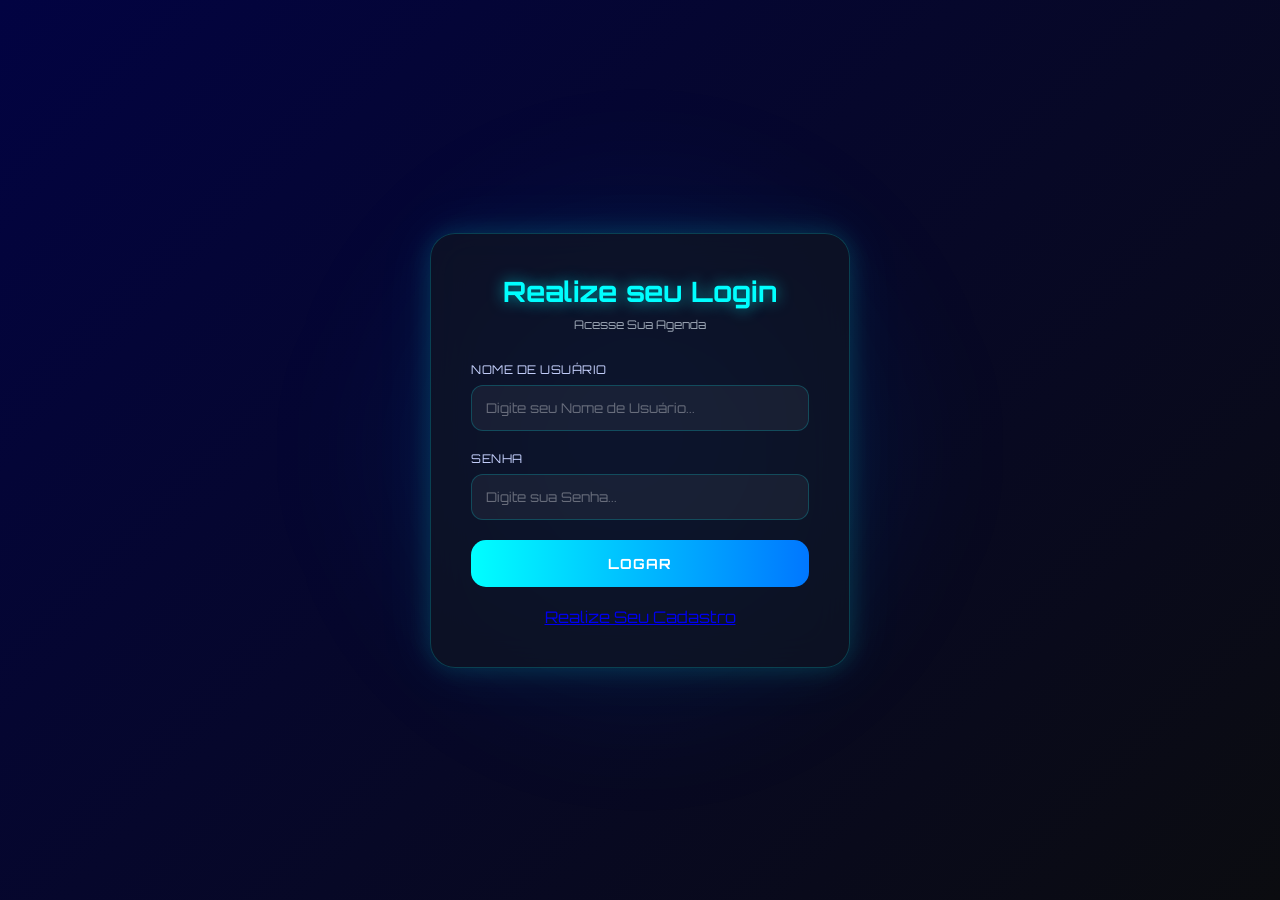
<file: index.html>
<!DOCTYPE html>
<html lang="pt-br">
<head>
    <meta charset="UTF-8">
    <meta name="viewport" content="width=device-width, initial-scale=1.0">
    <title>Login</title>
    <link rel="icon" href="./codigo-fonte/img/logo.png" type="image/x-icon">
    <script src="./codigo-fonte/js/shared.js" defer></script>
    <script src="./codigo-fonte/js/auth.js" defer></script>
    <link rel="stylesheet" href="./codigo-fonte/style/auth.css">
</head>
<body>
    <div class="background-glow"></div>
    <div class="container"> 
        <form id="auth-form"> 
            <h2>Realize seu Login</h2>
            <p class="subtitle">Acesse Sua Agenda</p>

            <!--Caixa de Texto Usuário-->
            <div class="input-box">
                <label for="username">Nome de Usuário</label>
                <input type="text" name="username" id="username" placeholder="Digite seu Nome de Usuário...">
            </div>


            <!--Caixa de Texto Senha-->
            <div class="input-box">
                <label for="password">SENHA</label>
                <input type="password" name="password" id="password" placeholder="Digite sua Senha...">
            </div>

            <!---Botão de Realizar Login-->
            <input type="submit" value="LOGAR" class="btn">
<br><br>
<a href="./register_user.html">Realize Seu Cadastro</a>
        </form>
        <span id="mensagemLogin"></span>
    </div>
</body>
</html>
</file>
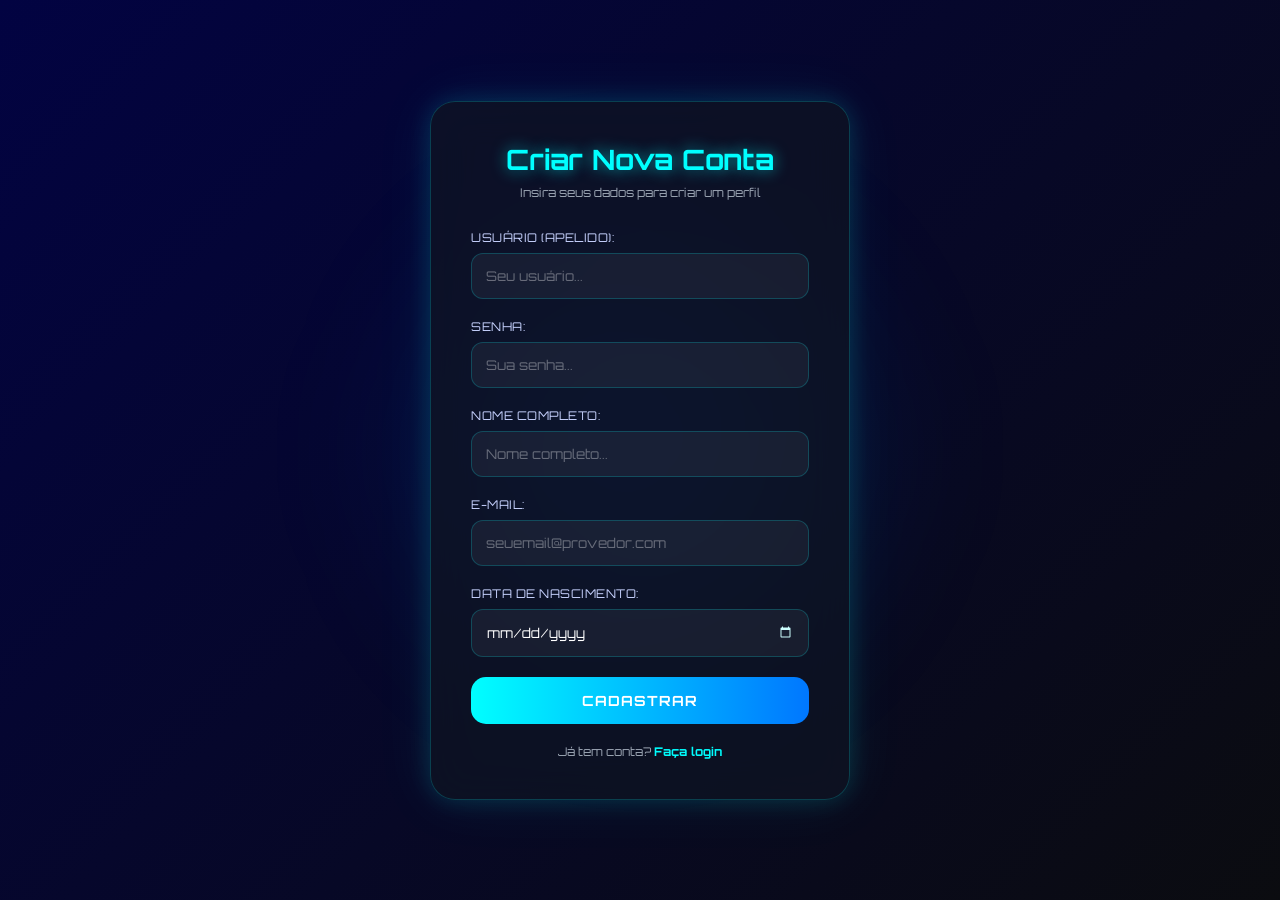
<file: register_user.html>
<!DOCTYPE html>
<html lang="pt-BR">
<head>
    <meta charset="UTF-8">
    <meta name="viewport" content="width=device-width, initial-scale=1.0">
    <title>Criar Conta</title>
    <link rel="icon" href="./codigo-fonte/img/logo.png" type="image/x-icon">
    <script src="./codigo-fonte/js/router.js"></script>
    <script src="./codigo-fonte/js/shared.js"></script>
    <script src="./codigo-fonte/js/auth.js"></script>
    <link rel="stylesheet" href="./codigo-fonte/style/auth.css">

</head>
<body>
    <div class="background-glow"></div>
    <div id="auth-screen" class="screen container">
        <div id="auth-form">
            <h2>Criar Nova Conta</h2>
            <p class="subtitle">Insira seus dados para criar um perfil</p>
            <form id="register-form">
                <div class="input-box">
                    <label for="username">Usuário (Apelido):</label>
                    <input type="text" id="username" required placeholder="Seu usuário...">
                </div>
                <div class="input-box">
                    <label for="password">Senha:</label>
                    <input type="password" id="password" required placeholder="Sua senha...">
                </div>
                <div class="input-box">
                    <label for="user-fullname">Nome Completo:</label>
                    <input type="text" id="user-fullname" required placeholder="Nome completo...">
                </div>
                <div class="input-box">
                    <label for="user-email">E-mail:</label>
                    <input type="email" id="user-email" required placeholder="seuemail@provedor.com">
                </div>
                <div class="input-box">
                    <label for="user-birthdate">Data de Nascimento:</label>
                    <input type="date" id="user-birthdate">
                </div>
                <button type="submit" class="btn">Cadastrar</button>
            </form>
            <p style="color: #9aa4b2; margin-top: 20px; font-size: 12px;">
                Já tem conta? <a href="./index.html" style="color: #00ffff; font-weight: bold; text-decoration: none;">Faça login</a>
            </p>
        </div>
    </div>
    
</body>
</html>
</file>
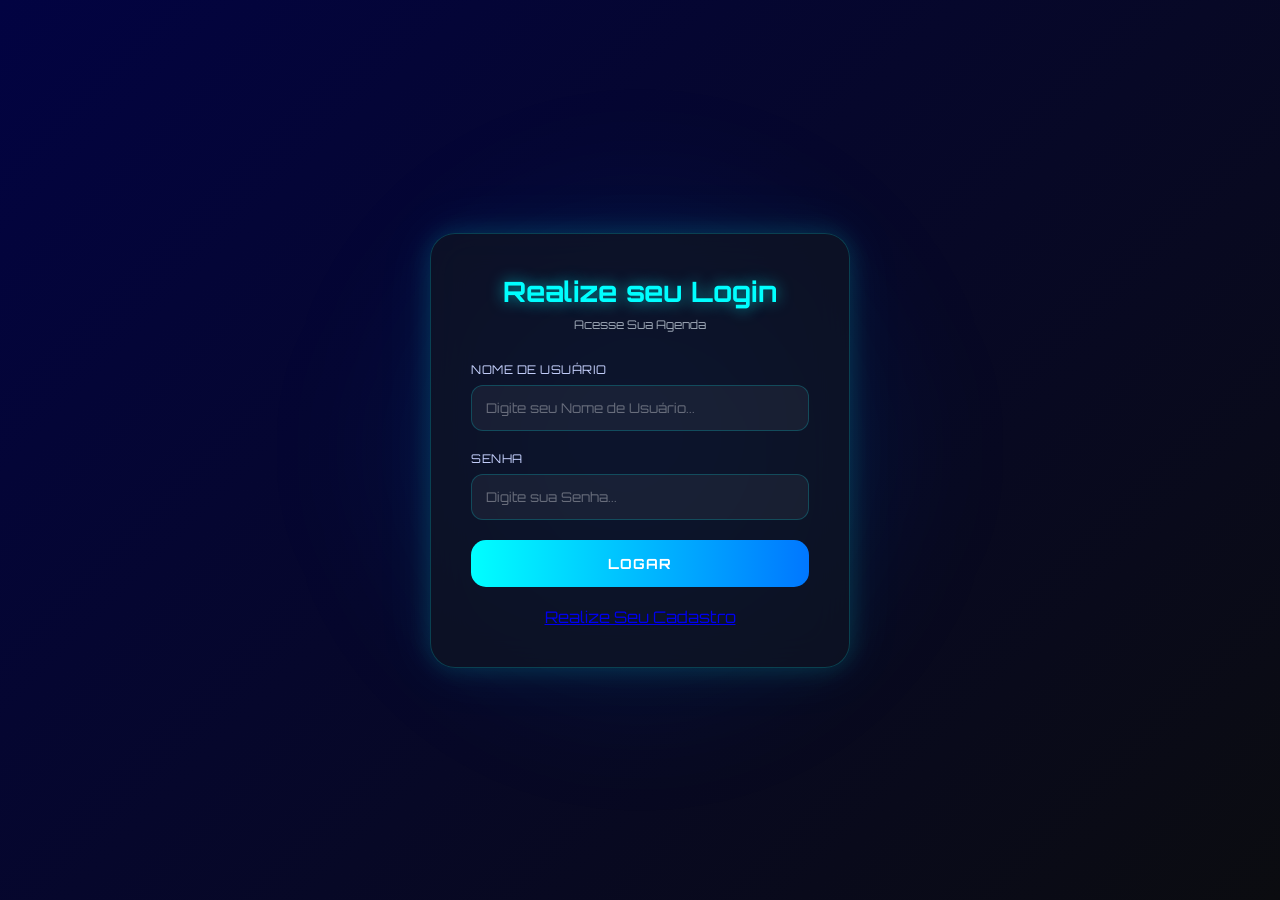
<file: codigo-fonte/html/dashboard.html>
<!DOCTYPE html>
<html lang="pt-BR">
<head>
    <meta charset="UTF-8">
    <meta name="viewport" content="width=device-width, initial-scale=1.0">
    <title>Dashboard - Calendários</title>
    <link rel="icon" href="../img/logo.png" type="image/x-icon">
    <script src="../js/shared.js"></script>
    <script src="../js/router.js"></script>
    <script src="../js/dashboard.js"></script>
    <link rel="stylesheet" href="../style/dashboard.css">
</head>
<body>
    <div class="background-glow"></div>
    <div id="main-dashboard" class="screen conteiner">
        <header>
            <h1>📅 Minha Agenda</h1>
            <div class="user-info">
                Olá, <span id="current-user-name"></span>!
                <button id="logout-btn">Sair</button>
            </div>
        </header>

        <div class="dashboard-layout">
            <aside class="sidebar">
                <a href="home.html" class="nav-btn active">🏠 Início</a>
                <a href="dashboard.html" class="nav-btn">🗓️ Calendários</a>
                <a href="task.html" class="nav-btn">📋 Todas as Tarefas</a>
                <a href="task-create.html" class="nav-btn">➕ Nova Tarefa</a>
                <a href="profile.html" class="nav-btn">👤 Editar Perfil</a>
                <a href="trash.html" class="nav-btn">🗑️ Lixeira (<span id="trash-count">0</span>)</a>
            </aside>

            <main class="content-area">
                <section id="calendar-view">
                    <div class="calendar-controls">
                        <div class="view-switcher">
                            <button class="view-btn active" data-view="month">Mês</button>
                            <button class="view-btn" data-view="week">Semana</button>
                            <button class="view-btn" data-view="day">Dia</button>
                        </div>
                        <div class="calendar-navigation">
                            <button id="prev-period">◀</button>
                            <h3 id="calendar-title">Mês Ano</h3>
                            <button id="next-period">▶</button>
                        </div>
                    </div>
                    
                    <div id="month-calendar" class="calendar-grid month-grid"></div>
                    <div id="week-calendar" class="calendar-grid hidden"></div>
                    <div id="day-calendar" class="calendar-grid hidden"></div>
                </section>
            </main>
        </div>
    </div>


</body>
</html>
</file>
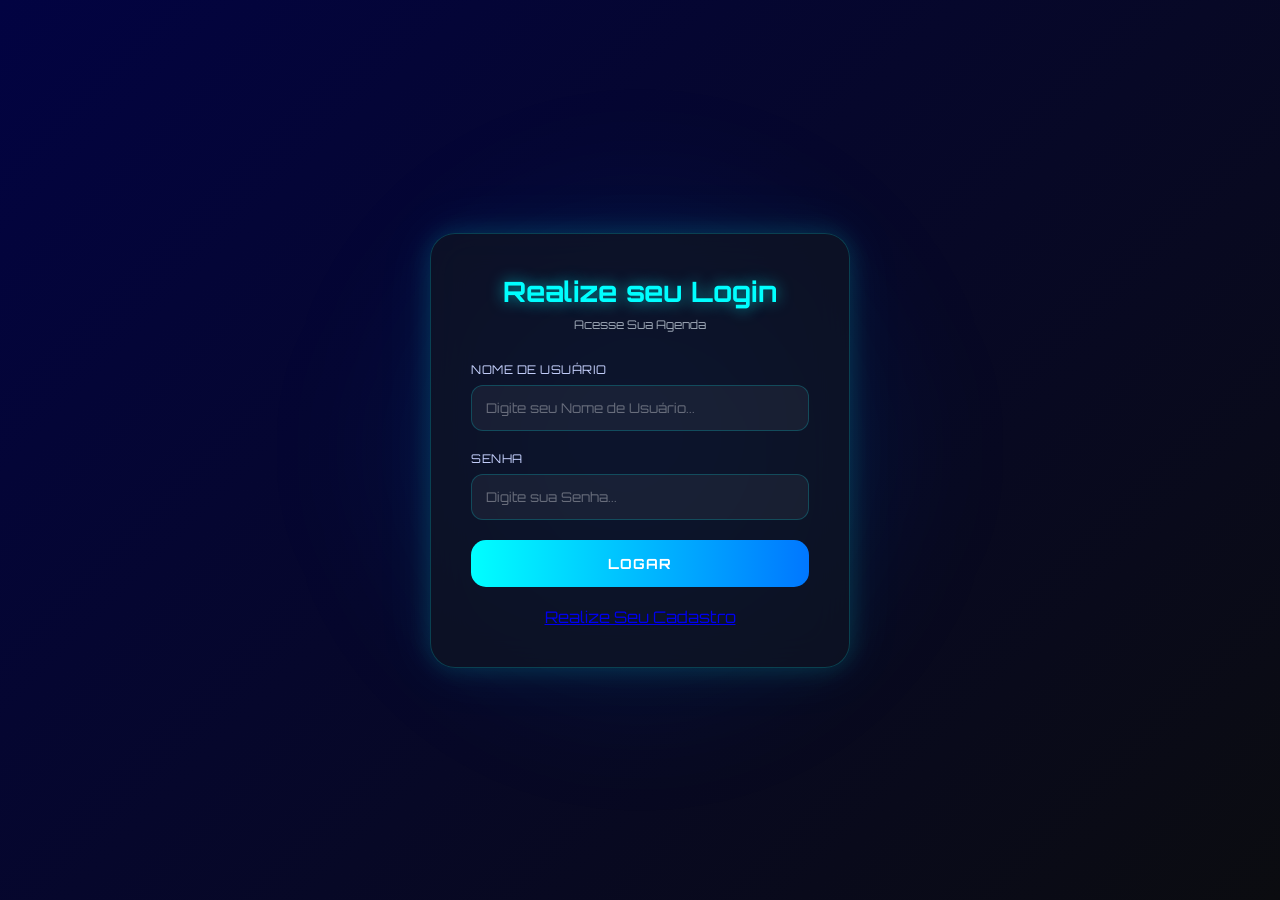
<file: codigo-fonte/html/edit_tasks.html>
<!DOCTYPE html>
<html lang="pt-BR">
<head>
    <meta charset="UTF-8">
    <meta name="viewport" content="width=device-width, initial-scale=1.0">
    <title>Editar Tarefa</title>
    <link rel="icon" href="../img/logo.png" type="image/x-icon">
    <script src="../js/shared.js"></script>
    <script src="../js/router.js"></script>
    <script src="../js/dashboard.js"></script>
    <script src="../js/task-edit.js"></script>
    <link rel="stylesheet" href="../style/edit_task.css">
</head>
<body>
    <div class="background-glow"></div>
    <div id="main-dashboard" class="screen conteiner">
        <div class="dashboard-layout">
            <main class="content-area" style="width: 100%;">
                <div class="task-form-header">
                    <div class="header-icon-title">
                        <span class="sparkle-icon">✏️</span>
                        <div>
                            <h2>Editar Tarefa</h2>
                            <p class="subtitle">Modifique os detalhes da sua atividade</p>
                        </div>
                    </div>
                </div>

                <form id="task-edit-form">
                    <input type="hidden" id="edit-task-id">
                    <div class="form-container-grid">
                        <div class="category-selector">
                            <label style="color: #c7d2fe; font-size: 12px; font-weight: bold;">Categoria</label>
                            <input type="hidden" id="edit-task-category" value="Outro">
                            <button type="button" class="cat-edit-btn" data-cat="Viagem">✈️ Viagem</button>
                            <button type="button" class="cat-edit-btn" data-cat="Café">☕ Café</button>
                            <button type="button" class="cat-edit-btn" data-cat="Almoço">🍛 Almoço</button>
                            <button type="button" class="cat-edit-btn" data-cat="Job">💼 Job</button>
                            <button type="button" class="cat-edit-btn" data-cat="Lazer">🚲 Lazer</button>
                            <button type="button" class="cat-edit-btn active" data-cat="Outro">➕ Outro</button>
                        </div>

                        <div class="form-fields-grid">
                            <div class="input-box">
                                <label for="edit-task-title">O que será feito?</label>
                                <input type="text" id="edit-task-title" required>
                            </div>
                            <div class="input-box">
                                <label for="edit-task-location">Onde?</label>
                                <input type="text" id="edit-task-location">
                            </div>
                            <div class="input-box">
                                <label for="edit-task-date">Data Limite</label>
                                <input type="date" id="edit-task-date" required>
                            </div>
                            <div class="input-box">
                                <label>Horário</label>
                                <div class="time-input-split">
                                    <input type="number" id="edit-task-hour" min="0" max="23" required>
                                    <span>:</span>
                                    <input type="number" id="edit-task-minute" min="0" max="59" required>
                                </div>
                            </div>
                            <div class="input-box full-width">
                                <label>Integrantes</label>
                                <div class="tags-input-container">
                                    <input type="text" id="edit-member-input" placeholder="Adicionar nome...">
                                    <button type="button" id="edit-add-member-btn">+</button>
                                </div>
                                <div id="edit-members-tags-list" class="tags-list"></div>
                            </div>
                            <div class="input-box full-width">
                                <label for="edit-task-desc">Notas Adicionais</label>
                                <textarea id="edit-task-desc" rows="4"></textarea>
                            </div>
                        </div>
                    </div>
                    <div class="form-footer-actions">
                        <button type="button" class="btn cancel-to-list" style="background: gray; width: auto; padding: 15px 40px;">Cancelar</button>
                        <button type="submit" class="btn" style="width: auto; padding: 15px 40px; background: linear-gradient(90deg, #00ff88, #0077ff);">Salvar Alterações</button>
                    </div>
                </form>
            </main>
        </div>
    </div>

</body>
</html>
</file>
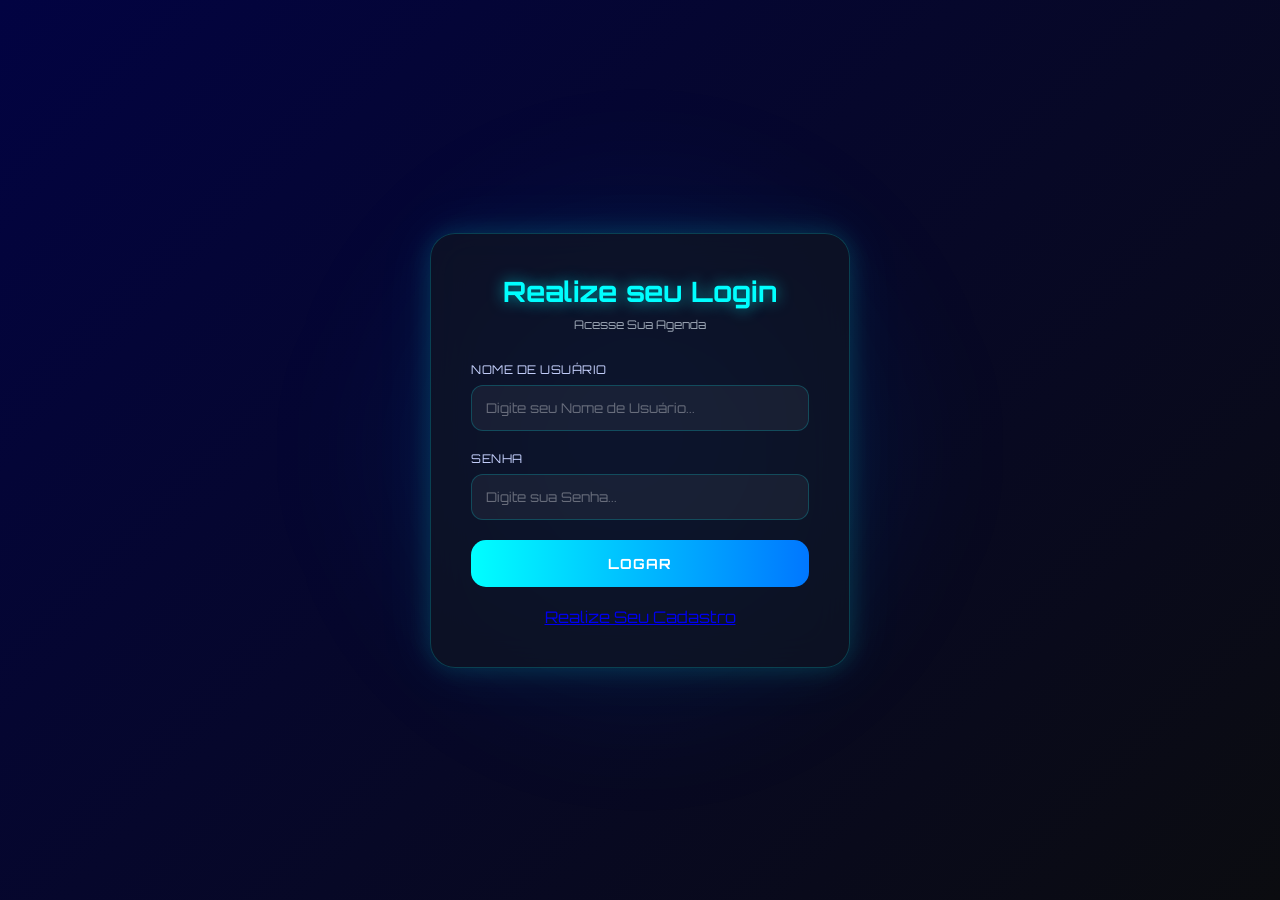
<file: codigo-fonte/html/profile.html>
<!DOCTYPE html>
<html lang="pt-BR">
<head>
    <meta charset="UTF-8">
    <meta name="viewport" content="width=device-width, initial-scale=1.0">
    <title>Meu Perfil</title>
    <link rel="icon" href="../img/logo.png" type="image/x-icon">
    <script src="../js/shared.js"></script>
    <script src="../js/router.js"></script>
    <script src="../js/dashboard.js"></script>
    <script src="../js/profile.js"></script>
    <link rel="stylesheet" href="../style/profile.css">

</head>
<body>
    <div class="background-glow"></div>
    <div id="main-dashboard" class="screen conteiner">
        <header>
            <h1>📅 Minha Agenda</h1>
            <div class="user-info">Olá, <span id="current-user-name"></span>! <button id="logout-btn">Sair</button></div>
        </header>
        <div class="dashboard-layout">
            <aside class="sidebar">
                <a href="home.html" class="nav-btn active">🏠 Início</a>
                <a href="dashboard.html" class="nav-btn">🗓️ Calendários</a>
                <a href="task.html" class="nav-btn">📋 Todas as Tarefas</a>
                <a href="task-create.html" class="nav-btn">➕ Nova Tarefa</a>
                <a href="profile.html" class="nav-btn">👤 Editar Perfil</a>
                <a href="trash.html" class="nav-btn">🗑️ Lixeira (<span id="trash-count">0</span>)</a>
            </aside>
            <main class="content-area">
                <form id="profile-form">
                    <div class="profile-container-card">
                        <div class="form-fields-grid">
                            <div class="input-box">
                                <label for="profile-username">Usuário (Apelido):</label>
                                <input type="text" id="profile-username" disabled style="background: rgba(0,0,0,0.4);">
                            </div>
                            <div class="input-box">
                                <label for="profile-password">Nova Senha:</label>
                                <input type="password" id="profile-password" placeholder="Nova senha se quiser alterar">
                            </div>
                            <div class="input-box full-width">
                                <label for="profile-fullname">Nome Completo:</label>
                                <input type="text" id="profile-fullname" required>
                            </div>
                            <div class="input-box">
                                <label for="profile-email">E-mail:</label>
                                <input type="email" id="profile-email" required>
                            </div>
                            <div class="input-box">
                                <label for="profile-birthdate">Data de Nascimento:</label>
                                <input type="date" id="profile-birthdate">
                            </div>
                        </div>
                        <div class="form-footer-actions">
                            <button type="submit" class="btn" style="width: auto; padding: 15px 40px;">Atualizar Dados</button>
                        </div>
                    </div>
                </form>
            </main>
        </div>
    </div>

</body>
</html>
</file>
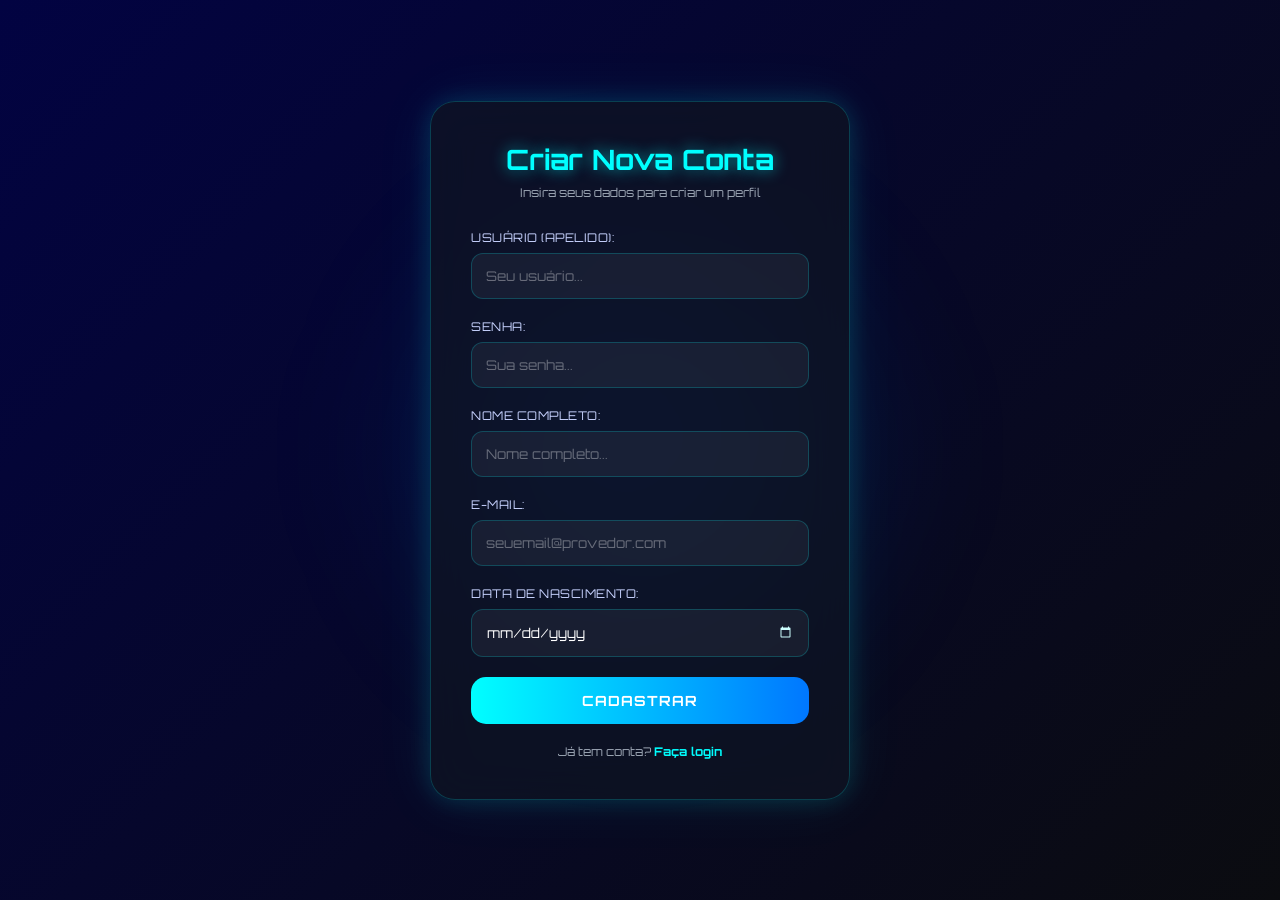
<file: codigo-fonte/html/register_user.html>
<!DOCTYPE html>
<html lang="pt-BR">
<head>
    <meta charset="UTF-8">
    <meta name="viewport" content="width=device-width, initial-scale=1.0">
    <title>Criar Nova Conta</title>
    <script src="../js/shared.js"></script>
    <script src="../js/router.js"></script>
    <script src="../js/dashboard.js"></script>
    <script src="../js/auth.js"></script>
    <link rel="stylesheet" href="../style/auth.css">

</head>
<body>
    <div class="background-glow"></div>
    <div id="auth-screen" class="screen container">
        <div id="auth-form">
            <h2>Criar Nova Conta</h2>
            <p class="subtitle">Insira seus dados para criar um perfil</p>
            <form id="register-form">
                <div class="input-box">
                    <label for="username">Usuário (Apelido):</label>
                    <input type="text" id="username" required placeholder="Seu usuário...">
                </div>
                <div class="input-box">
                    <label for="password">Senha:</label>
                    <input type="password" id="password" required placeholder="Sua senha...">
                </div>
                <div class="input-box">
                    <label for="user-fullname">Nome Completo:</label>
                    <input type="text" id="user-fullname" required placeholder="Nome completo...">
                </div>
                <div class="input-box">
                    <label for="user-email">E-mail:</label>
                    <input type="email" id="user-email" required placeholder="seuemail@provedor.com">
                </div>
                <div class="input-box">
                    <label for="user-birthdate">Data de Nascimento:</label>
                    <input type="date" id="user-birthdate">
                </div>
                <button type="submit" class="btn">Cadastrar</button>
            </form>
            <p style="color: #9aa4b2; margin-top: 20px; font-size: 12px;">
                Já tem conta? <a href="../index.html" style="color: #00ffff; font-weight: bold; text-decoration: none;">Faça login</a>
            </p>
        </div>
    </div>
</body>
</html>
</file>
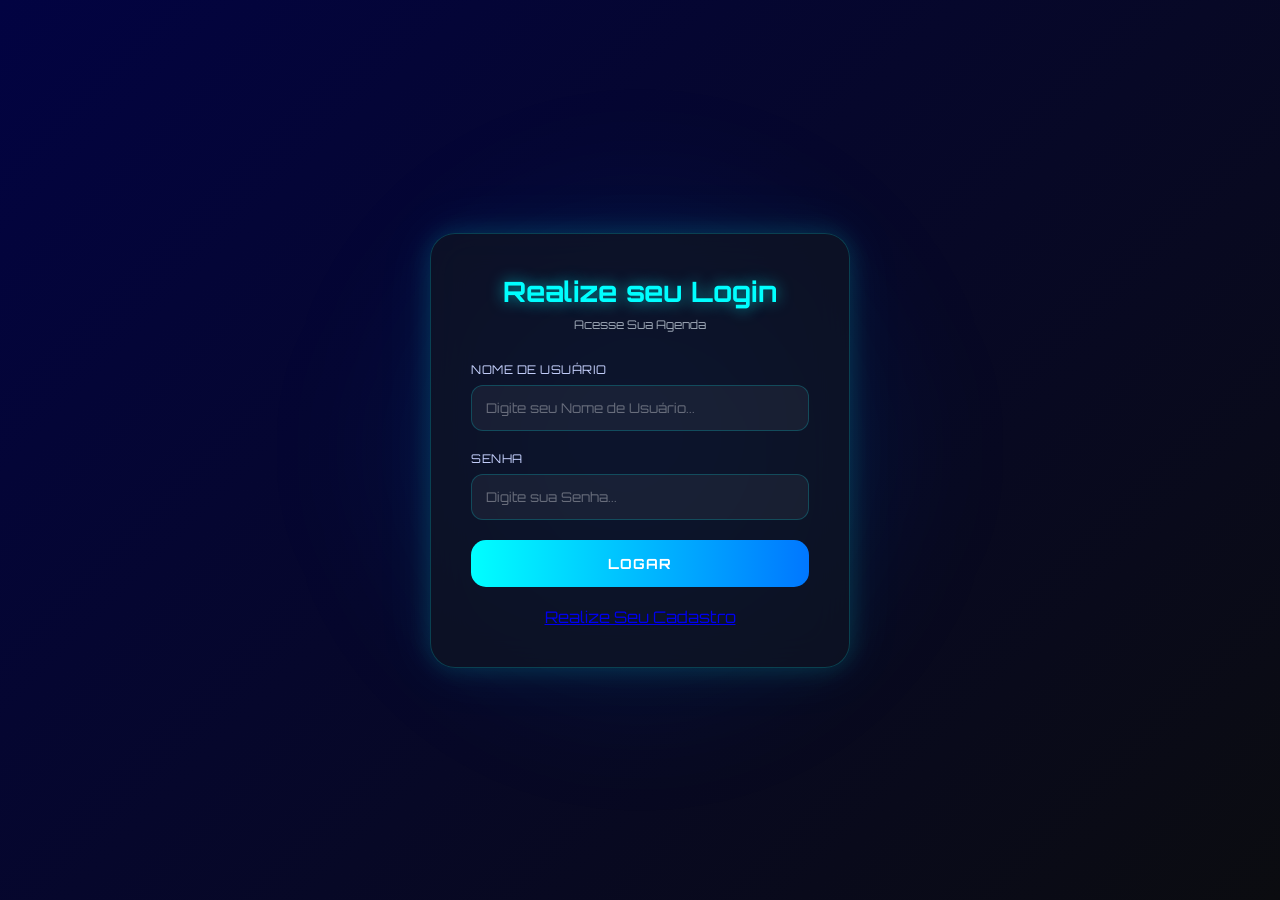
<file: codigo-fonte/html/task-create.html>
<!DOCTYPE html>
<html lang="pt-BR">
<head>
    <meta charset="UTF-8">
    <meta name="viewport" content="width=device-width, initial-scale=1.0">
    <title>Nova Tarefa</title>
    <link rel="icon" href="../img/logo.png" type="image/x-icon">
    <script src="../js/shared.js"></script>
    <script src="../js/router.js"></script>
    <script src="../js/dashboard.js"></script>
    <script src="../js/shared.js"></script>
    <script src="../js/router.js"></script>
    <script src="../js/task-create.js"></script>
    <link rel="stylesheet" href="../style/task.css">
</head>
<body>
    <div class="background-glow"></div>
    <div id="main-dashboard" class="screen conteiner">
        <header>
            <h1>📅 Minha Agenda</h1>
            <div class="user-info">
                Olá, <span id="current-user-name"></span>!
                <button id="logout-btn">Sair</button>
            </div>
        </header>

        <div class="dashboard-layout">
            <aside class="sidebar">
                <a href="home.html" class="nav-btn active">🏠 Início</a>
                <a href="dashboard.html" class="nav-btn">🗓️ Calendários</a>
                <a href="task.html" class="nav-btn">📋 Todas as Tarefas</a>
                <a href="task-create.html" class="nav-btn">➕ Nova Tarefa</a>
                <a href="profile.html" class="nav-btn">👤 Editar Perfil</a>
                <a href="trash.html" class="nav-btn">🗑️ Lixeira (<span id="trash-count">0</span>)</a>
            </aside>

            <main class="content-area">
                <div class="task-form-header">
                    <div class="header-icon-title">
                        <span class="sparkle-icon">✨</span>
                        <div>
                            <h2>Nova Atividade</h2>
                            <p class="subtitle">Planeje e insira um novo compromisso na sua agenda</p>
                        </div>
                    </div>
                </div>

                <form id="task-form">
                    <div class="form-container-grid">
                        <div class="category-selector">
                            <label style="color: #c7d2fe; font-size: 12px; font-weight: bold;">Categoria</label>
                            <input type="hidden" id="task-category" value="Outro">
                            <button type="button" class="cat-btn" data-cat="Viagem">✈️ Viagem</button>
                            <button type="button" class="cat-btn" data-cat="Café">☕ Café</button>
                            <button type="button" class="cat-btn" data-cat="Almoço">🍛 Almoço</button>
                            <button type="button" class="cat-btn" data-cat="Job">💼 Job</button>
                            <button type="button" class="cat-btn" data-cat="Lazer">🚲 Lazer</button>
                            <button type="button" class="cat-btn active" data-cat="Outro">➕ Outro</button>
                        </div>

                        <div class="form-fields-grid">
                            <div class="input-box">
                                <label for="task-title">O que será feito?</label>
                                <input type="text" id="task-title" required placeholder="Ex: Reunião de Alinhamento">
                            </div>
                            <div class="input-box">
                                <label for="task-location">Onde?</label>
                                <input type="text" id="task-location" placeholder="Ex: Google Meet, Escritório...">
                            </div>
                            <div class="input-box">
                                <label for="task-date">Data Limite</label>
                                <input type="date" id="task-date" required>
                            </div>
                            <div class="input-box">
                                <label>Horário</label>
                                <div class="time-input-split">
                                    <input type="number" id="task-hour" min="0" max="23" required placeholder="00">
                                    <span>:</span>
                                    <input type="number" id="task-minute" min="0" max="59" required placeholder="00">
                                </div>
                            </div>
                            <div class="input-box full-width">
                                <label>Integrantes</label>
                                <div class="tags-input-container">
                                    <input type="text" id="member-input" placeholder="Adicionar nome de parceiro...">
                                    <button type="button" id="add-member-btn">+</button>
                                </div>
                                <div id="members-tags-list" class="tags-list"></div>
                            </div>
                            <div class="input-box full-width">
                                <label for="task-desc">Notas Adicionais</label>
                                <textarea id="task-desc" rows="4" placeholder="Adicione observações importantes aqui..."></textarea>
                            </div>
                        </div>
                    </div>

                    <div class="form-footer-actions">
                        <button type="submit" class="btn" style="width: auto; padding: 15px 40px; background: linear-gradient(90deg, #00ffff, #0077ff);">Criar Atividade</button>
                    </div>
                </form>
            </main>
        </div>
    </div>


</body>
</html>
</file>
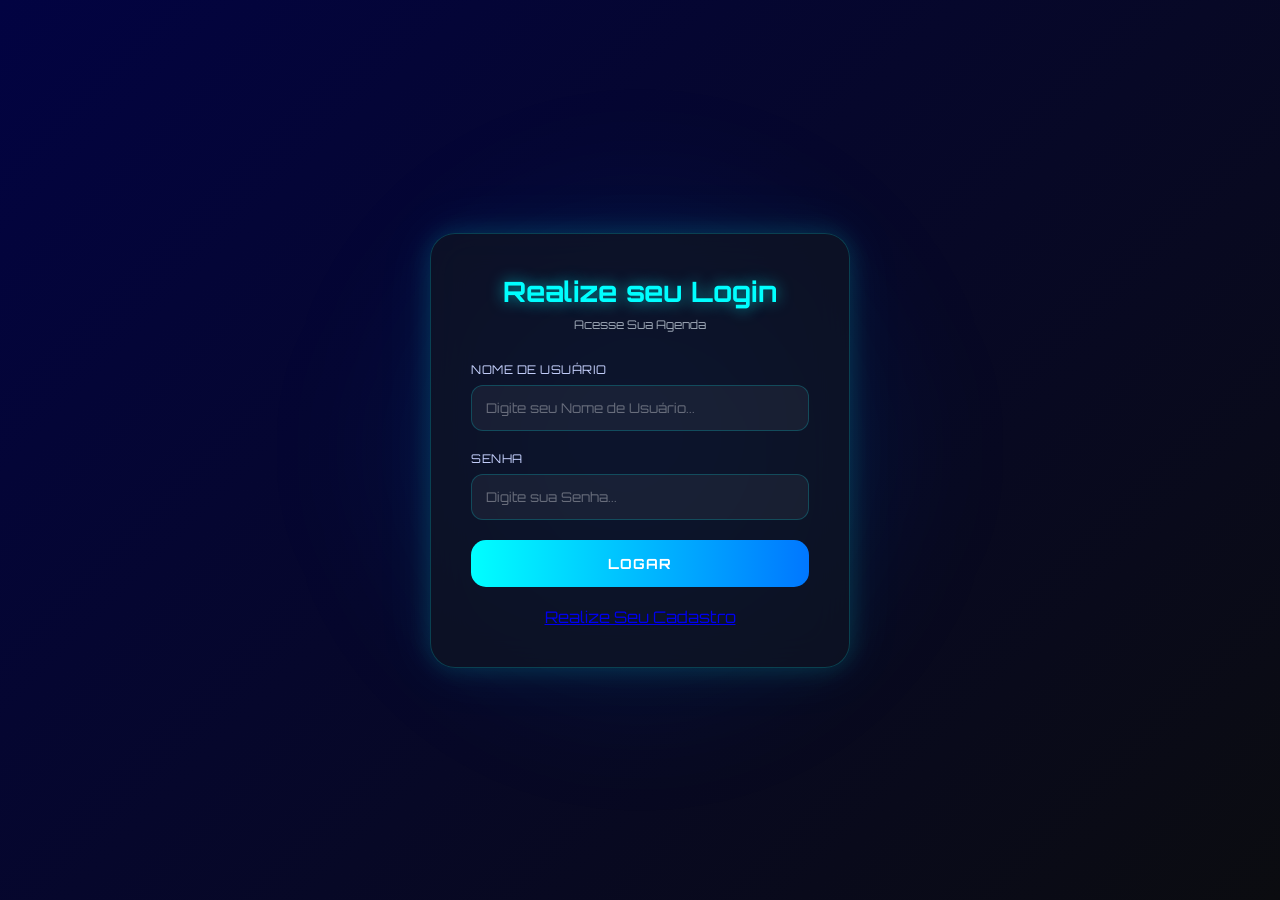
<file: codigo-fonte/html/task.html>
<!DOCTYPE html>
<html lang="pt-BR">
<head>
    <meta charset="UTF-8">
    <meta name="viewport" content="width=device-width, initial-scale=1.0">
    <title>Todas as Tarefas</title>
    <link rel="icon" href="../img/logo.png" type="image/x-icon">
    <link rel="stylesheet" href="../style/task.css">
    <script src="../js/shared.js"></script>
    <script src="../js/router.js"></script>
    <script src="../js/task.js"></script>
</head>
<body>
    <div class="background-glow"></div>
    <div id="main-dashboard" class="screen conteiner">
        <header>
            <h1>📅 Minha Agenda</h1>
            <div class="user-info">
                Olá, <span id="current-user-name"></span>! 
                <button id="logout-btn">Sair</button>
            </div>
        </header>
        <div class="dashboard-layout">
            <aside class="sidebar">
                <a href="home.html" class="nav-btn active">🏠 Início</a>
                <a href="dashboard.html" class="nav-btn">🗓️ Calendários</a>
                <a href="task.html" class="nav-btn">📋 Todas as Tarefas</a>
                <a href="task-create.html" class="nav-btn">➕ Nova Tarefa</a>
                <a href="profile.html" class="nav-btn">👤 Editar Perfil</a>
                <a href="trash.html" class="nav-btn">🗑️ Lixeira (<span id="trash-count">0</span>)</a>
            </aside>
            <main class="content-area">
                <h2>📋 Todas as Tarefas Cadastradas</h2>
                <p class="subtitle" style="margin-bottom: 25px;">Clique em qualquer tarefa para editá-la ou movê-la para a lixeira.</p>
                
                <div id="all-tasks-list" class="task-list-container"></div>
            </main>
        </div>
    </div>

</body>
</html>
</file>
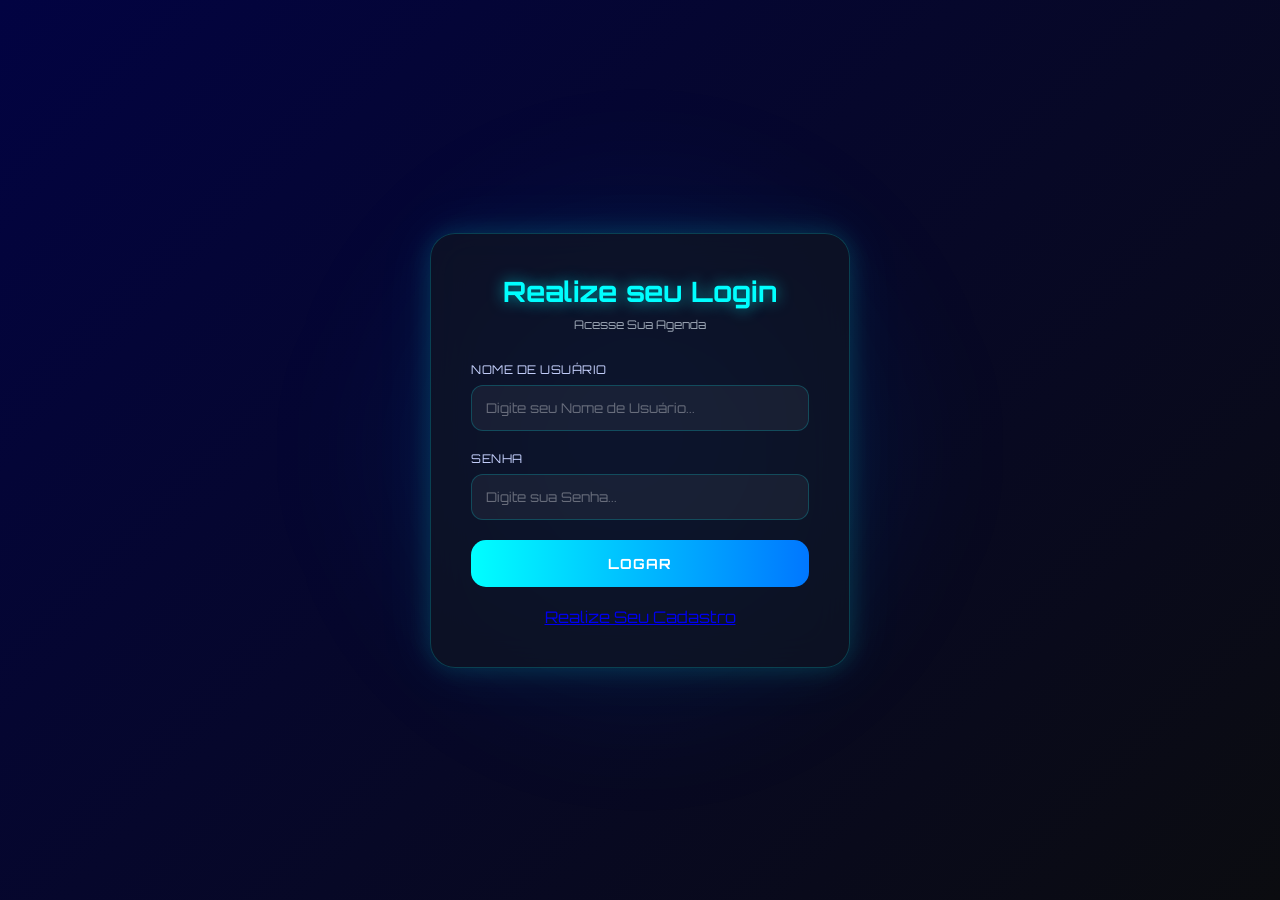
<file: codigo-fonte/html/trash.html>
<!DOCTYPE html>
<html lang="pt-BR">
<head>
    <meta charset="UTF-8">
    <meta name="viewport" content="width=device-width, initial-scale=1.0">
    <title>Lixeira</title>
    <link rel="icon" href="../img/logo.png" type="image/x-icon">
    <link rel="stylesheet" href="../style/trash.css">
    <script src="../js/shared.js"></script>
    <script src="../js/router.js"></script>
    <script src="../js/trash.js"></script>
</head>
<body>
    <div class="background-glow"></div>
    <div id="main-dashboard" class="screen conteiner">
        <header>
            <h1>📅 Minha Agenda</h1>
            <div class="user-info">Olá, <span id="current-user-name"></span>! <button id="logout-btn">Sair</button></div>
        </header>
        <div class="dashboard-layout">
            <aside class="sidebar">
                <a href="home.html" class="nav-btn active">🏠 Início</a>
                <a href="dashboard.html" class="nav-btn">🗓️ Calendários</a>
                <a href="task.html" class="nav-btn">📋 Todas as Tarefas</a>
                <a href="task-create.html" class="nav-btn">➕ Nova Tarefa</a>
                <a href="profile.html" class="nav-btn">👤 Editar Perfil</a>
                <a href="trash.html" class="nav-btn">🗑️ Lixeira (<span id="trash-count">0</span>)</a>
            </aside>
            <main class="content-area">
                <h2>🗑️ Lixeira de Tarefas</h2>
                <p class="subtitle" style="margin-bottom: 25px;">Tarefas destruídas ficam armazenadas temporariamente aqui.</p>
                <div id="trash-list" class="task-list-container"></div>
            </main>
        </div>
    </div>

</body>
</html>
</file>
<file: codigo-fonte/style/auth.css>
@import url('https://fonts.googleapis.com/css2?family=Orbitron:wght@400;600;700&display=swap');

:root {
    --primary-color: #00ffff;
    --secondary-color: #0077ff;
    --panel-bg: rgba(15, 20, 35, 0.75);
    --input-bg: rgba(255, 255, 255, 0.05);
    --border-glow: rgba(0, 255, 255, 0.2);
    --text-main: #ffffff;
    --text-muted: #9aa4b2;
    --text-label: #c7d2fe;
}

* {
    margin: 0;
    padding: 0;
    box-sizing: border-box;
    font-family: 'Orbitron', sans-serif;
}

body {
    background-color: #020342;
    background: linear-gradient(135deg, #020342, #0b0c10);
    color: var(--text-main);
    min-height: 100vh;
    height: 100vh;
    overflow: hidden;
    position: relative;
    display: flex;
    justify-content: center;
    align-items: center;
}

.background-glow {
    position: absolute;
    width: 600px;
    height: 600px;
    background: radial-gradient(circle, rgba(0, 119, 255, 0.2), transparent 70%);
    border-radius: 50%;
    filter: blur(60px);
    animation: pulse 8s infinite ease-in-out;
    z-index: 1;
}

@keyframes pulse {
    0% { transform: scale(1); opacity: 0.5; }
    50% { transform: scale(1.2); opacity: 0.8; }
    100% { transform: scale(1); opacity: 0.5; }
}

.container {
    position: relative;
    z-index: 2;
    width: 100%;
    display: flex;
    justify-content: center;
    align-items: center;
}

.hidden { display: none !important; }

.screen {
    width: 100%;
    height: 100vh;
}

#auth-screen {
    display: flex;
    justify-content: center;
    align-items: center;
}

#auth-form {
    width: 420px;
    padding: 40px;
    border-radius: 25px;
    background: var(--panel-bg);
    backdrop-filter: blur(20px);
    -webkit-backdrop-filter: blur(20px);
    border: 1px solid var(--border-glow);
    box-shadow: 0 0 25px rgba(0, 255, 255, 0.15), 0 0 60px rgba(0, 255, 255, 0.08);
    text-align: center;
    animation: float 4s ease-in-out infinite;
}

@keyframes float {
    0% { transform: translateY(0px); }
    50% { transform: translateY(-8px); }
    100% { transform: translateY(0px); }
}

h2 {
    color: var(--primary-color);
    margin-bottom: 8px;
    font-size: 28px;
    text-shadow: 0 0 15px rgba(0, 255, 255, 0.6);
}

.subtitle {
    color: var(--text-muted);
    font-size: 12px;
    margin-bottom: 30px;
}

.input-box {
    text-align: left;
    margin-bottom: 20px;
}

.input-box label {
    display: block;
    margin-bottom: 8px;
    color: var(--text-label);
    font-size: 12px;
    text-transform: uppercase;
    letter-spacing: 0.5px;
}

.input-box input {
    width: 100%;
    padding: 14px;
    border-radius: 12px;
    border: 1px solid var(--border-glow);
    background: var(--input-bg);
    color: var(--text-main);
    outline: none;
    transition: 0.3s ease;
}

.input-box input::placeholder {
    color: rgba(255, 255, 255, 0.35);
}

.input-box input:focus {
    border-color: var(--primary-color);
    box-shadow: 0 0 15px rgba(0, 255, 255, 0.4);
    transform: scale(1.01);
}

.btn {
    width: 100%;
    padding: 15px;
    border: none;
    border-radius: 15px;
    background: linear-gradient(90deg, var(--primary-color), var(--secondary-color));
    color: #fff;
    font-size: 14px;
    font-weight: bold;
    cursor: pointer;
    transition: 0.4s ease;
    letter-spacing: 1px;
    text-transform: uppercase;
}

.btn:hover {
    transform: translateY(-3px);
    box-shadow: 0 0 20px rgba(0, 255, 255, 0.5);
}

input[type="date"]::-webkit-calendar-picker-indicator {
    filter: invert(1) sepia(1) saturate(5) hue-rotate(145deg);
    cursor: pointer;
}

@media (max-width: 500px) {
    #auth-form { width: 95%; padding: 25px; }
}



/* Responsividade para celular */
@media (max-width: 480px) {
    #auth-form {
        padding: 30px; /* Reduz o padding para ganhar espaço */
    }

    h2 {
        font-size: 24px; /* Diminui um pouco o título */
    }

    .subtitle {
        font-size: 11px;
    }
}
</file>
<file: codigo-fonte/style/dashboard.css>
@import url('https://fonts.googleapis.com/css2?family=Orbitron:wght@400;600;700&display=swap');

:root {
    --primary-color: #00ffff;
    --secondary-color: #0077ff;
    --panel-bg: rgba(15, 20, 35, 0.75);
    --border-glow: rgba(0, 255, 255, 0.2);
    --text-main: #ffffff;
    --text-muted: #9aa4b2;
    --text-label: #c7d2fe;
    --danger-color: #ff0055;
}

* { margin: 0; padding: 0; box-sizing: border-box; font-family: 'Orbitron', sans-serif; }

body {
    background: linear-gradient(135deg, #020342, #0b0c10);
    color: var(--text-main);
    min-height: 100vh;
    height: 100vh;
    overflow: hidden;
    position: relative;
}

.background-glow {
    position: absolute;
    width: 600px;
    height: 600px;
    background: radial-gradient(circle, rgba(0, 119, 255, 0.2), transparent 70%);
    border-radius: 50%;
    filter: blur(60px);
    z-index: 1;
    left: 50%; top: 50%; transform: translate(-50%, -50%);
}

.conteiner { position: relative; z-index: 2; width: 100%; }
.hidden { display: none !important; }
.screen { width: 100%; height: 100vh; }

#main-dashboard { display: flex; flex-direction: column; height: 100vh; }

header {
    background: rgba(10, 15, 30, 0.85);
    backdrop-filter: blur(10px);
    padding: 15px 30px;
    display: flex;
    justify-content: space-between;
    align-items: center;
    border-bottom: 1px solid var(--border-glow);
}

header h1 { font-size: 22px; color: var(--primary-color); text-shadow: 0 0 10px rgba(0, 255, 255, 0.5); }

.user-info { font-size: 14px; color: var(--text-label); display: flex; align-items: center; gap: 15px; }

#logout-btn {
    background: transparent; border: 1px solid var(--danger-color); color: var(--danger-color);
    padding: 6px 14px; border-radius: 8px; cursor: pointer; transition: 0.3s; font-size: 11px; font-weight: bold;
}
#logout-btn:hover { background: var(--danger-color); color: white; box-shadow: 0 0 10px rgba(255, 0, 85, 0.4); }

.dashboard-layout { display: flex; flex: 1; overflow: hidden; }

.sidebar {
    width: 260px; background: rgba(10, 15, 30, 0.6); backdrop-filter: blur(10px);
    border-right: 1px solid var(--border-glow); padding: 30px 15px; display: flex; flex-direction: column; gap: 10px;
}

.nav-btn {
    text-align: left; background: transparent; color: var(--text-muted); padding: 14px 18px;
    border-radius: 12px; border: 1px solid transparent; cursor: pointer; transition: 0.3s ease; font-size: 13px; font-weight: 600;
}
.nav-btn:hover, .nav-btn.active {
    background: rgba(0, 255, 255, 0.05); color: var(--primary-color); border-color: rgba(0, 255, 255, 0.3);
    text-shadow: 0 0 8px rgba(0, 255, 255, 0.4); transform: translateX(3px);
}

.content-area { flex: 1; padding: 35px; overflow-y: auto; background: rgba(5, 8, 18, 0.4); }

.calendar-controls {
    display: flex; justify-content: space-between; align-items: center; margin-bottom: 25px;
    background: var(--panel-bg); padding: 15px 20px; border-radius: 16px; border: 1px solid var(--border-glow); backdrop-filter: blur(10px);
}

.view-switcher .view-btn {
    background: rgba(255, 255, 255, 0.05); color: var(--text-muted); margin-right: 5px;
    padding: 8px 16px; border-radius: 8px; border: 1px solid transparent; cursor: pointer; font-weight: bold; font-size: 12px; transition: 0.3s;
}
.view-switcher .view-btn.active {
    background: rgba(0, 255, 255, 0.1); color: var(--primary-color); border-color: var(--primary-color); box-shadow: 0 0 10px rgba(0, 255, 255, 0.2);
}

.calendar-navigation { display: flex; align-items: center; gap: 15px; }
.calendar-navigation button { padding: 8px 12px; border-radius: 8px; background: rgba(255, 255, 255, 0.05); color: var(--primary-color); border: 1px solid var(--border-glow); cursor: pointer; }
#calendar-title { font-size: 16px; color: #fff; margin-bottom: 0; }

.calendar-grid { background: var(--panel-bg); border-radius: 16px; border: 1px solid var(--border-glow); padding: 20px; backdrop-filter: blur(10px); }
.month-grid { display: grid !important; grid-template-columns: repeat(7, 1fr) !important; gap: 10px; }

.calendar-cell {
    border: 1px solid rgba(255, 255, 255, 0.05); min-height: 115px; padding: 10px;
    background: rgba(0, 0, 0, 0.2); display: flex; flex-direction: column; border-radius: 10px; transition: 0.2s;
}
.calendar-cell:hover { border-color: rgba(0, 255, 255, 0.3); background: rgba(0, 255, 255, 0.02); }

.cell-header { font-weight: bold; margin-bottom: 8px; font-size: 13px; color: var(--text-muted); }
.cell-header.weekday {
    text-align: center; background: rgba(255, 255, 255, 0.03); color: var(--text-label);
    padding: 10px 0; border: none; min-height: auto; border-radius: 6px; font-size: 11px; text-transform: uppercase;
}

.task-item-badge {
    background-color: rgba(0, 119, 255, 0.15); color: #ffffff; padding: 5px 8px; border-radius: 6px; font-size: 11px;
    margin-bottom: 6px; cursor: pointer; white-space: nowrap; overflow: hidden; text-overflow: ellipsis; border-left: 3px solid var(--primary-color); transition: 0.2s;
}
.task-item-badge:hover { background-color: rgba(0, 255, 255, 0.2); box-shadow: 0 0 8px rgba(0, 255, 255, 0.3); }

.week-grid, .day-grid { display: flex; flex-direction: column; gap: 12px; }
.timeline-row { display: flex; border-bottom: 1px solid rgba(255, 255, 255, 0.05); padding: 15px 0; }
.timeline-day-label { width: 130px; font-weight: bold; color: var(--text-label); font-size: 13px; }
.timeline-tasks { flex: 1; display: flex; flex-wrap: wrap; gap: 8px; }

@media (max-width: 900px) {
    .dashboard-layout { flex-direction: column; }
    .sidebar { width: 100%; height: auto; flex-direction: row; overflow-x: auto; padding: 15px; }
}

/* Força o elemento a sumir completamente da tela quando tiver a classe hidden */
.hidden {
    display: none !important;
}

/* Garante que a estrutura da semana fique em colunas lado a lado (7 colunas para os 7 dias) */
.week-grid {
    display: grid;
    grid-template-columns: repeat(7, 1fr);
    gap: 15px;
    min-height: 400px;
}

/* Estilo para a estrutura do dia ocupar o espaço correto */
.day-grid {
    display: block;
    width: 100%;
}



/* Responsividade para celular */
@media (max-width: 480px) {
    #formLogin {
        padding: 30px; /* Reduz o padding para ganhar espaço */
    }

    h2 {
        font-size: 24px; /* Diminui um pouco o título */
    }

    .subtitle {
        font-size: 11px;
    }
}
</file>
<file: codigo-fonte/style/edit_task.css>
@import url('https://fonts.googleapis.com/css2?family=Orbitron:wght@400;600;700&display=swap');

:root {
    --primary-color: #00ffff;
    --secondary-color: #0077ff;
    --panel-bg: rgba(15, 20, 35, 0.75);
    --input-bg: rgba(255, 255, 255, 0.05);
    --border-glow: rgba(0, 255, 255, 0.2);
    --text-main: #ffffff;
    --text-muted: #9aa4b2;
    --text-label: #c7d2fe;
    --danger-color: #ff0055;
}

* { margin: 0; padding: 0; box-sizing: border-box; font-family: 'Orbitron', sans-serif; }

body { background: linear-gradient(135deg, #020342, #0b0c10); color: var(--text-main); min-height: 100vh; height: 100vh; overflow: hidden; position: relative; }

.background-glow { position: absolute; width: 600px; height: 600px; background: radial-gradient(circle, rgba(0, 119, 255, 0.2), transparent 70%); border-radius: 50%; filter: blur(60px); z-index: 1; left: 50%; top: 50%; transform: translate(-50%, -50%); }
.hidden { display: none !important; }
#main-dashboard { display: flex; flex-direction: column; height: 100vh; }

header { background: rgba(10, 15, 30, 0.85); backdrop-filter: blur(10px); padding: 15px 30px; display: flex; justify-content: space-between; align-items: center; border-bottom: 1px solid var(--border-glow); }
header h1 { font-size: 22px; color: var(--primary-color); text-shadow: 0 0 10px rgba(0, 255, 255, 0.5); }
.user-info { font-size: 14px; color: var(--text-label); display: flex; align-items: center; gap: 15px; }
#logout-btn { background: transparent; border: 1px solid var(--danger-color); color: var(--danger-color); padding: 6px 14px; border-radius: 8px; cursor: pointer; }
#logout-btn:hover { background: var(--danger-color); color: white; }

.dashboard-layout { display: flex; flex: 1; overflow: hidden; }
.sidebar { width: 260px; background: rgba(10, 15, 30, 0.6); backdrop-filter: blur(10px); border-right: 1px solid var(--border-glow); padding: 30px 15px; display: flex; flex-direction: column; gap: 10px; }
.nav-btn { text-align: left; background: transparent; color: var(--text-muted); padding: 14px 18px; border-radius: 12px; border: 1px solid transparent; cursor: pointer; transition: 0.3s ease; font-size: 13px; font-weight: 600; }
.nav-btn:hover { background: rgba(0, 255, 255, 0.05); color: var(--primary-color); }

.content-area { flex: 1; padding: 35px; overflow-y: auto; background: rgba(5, 8, 18, 0.4); }

h2 { color: var(--primary-color); margin-bottom: 8px; font-size: 28px; text-shadow: 0 0 15px rgba(0, 255, 255, 0.6); }
.subtitle { color: var(--text-muted); font-size: 12px; margin-bottom: 30px; }

.form-container-grid { display: grid; grid-template-columns: 240px 1fr; gap: 30px; align-items: start; margin-top: 20px; }

.category-selector { display: flex; flex-direction: column; gap: 10px; background: rgba(0,0,0,0.2); padding: 15px; border-radius: 14px; }
.cat-edit-btn { background: rgba(255, 255, 255, 0.03); color: var(--text-muted); padding: 12px; border-radius: 10px; text-align: left; font-weight: 600; font-size: 12px; border: 1px solid transparent; cursor: pointer; }
.cat-edit-btn:hover { background: rgba(255, 255, 255, 0.08); color: white; }
.cat-edit-btn.active { background: rgba(0, 255, 255, 0.08); border-color: var(--primary-color); color: var(--primary-color); }

.form-fields-grid { display: grid; grid-template-columns: 1fr 1fr; gap: 20px; }
.form-fields-grid .full-width { grid-column: span 2; }

.input-box { text-align: left; }
.input-box label { display: block; margin-bottom: 8px; color: var(--text-label); font-size: 12px; text-transform: uppercase; }
.input-box input, .input-box textarea { width: 100%; padding: 14px; border-radius: 12px; border: 1px solid var(--border-glow); background: var(--input-bg); color: var(--text-main); outline: none; }
.input-box input:focus, .input-box textarea:focus { border-color: var(--primary-color); box-shadow: 0 0 15px rgba(0, 255, 255, 0.4); }

.time-input-split { display: flex; align-items: center; gap: 10px; }
.time-input-split input { text-align: center; }

.tags-input-container { display: flex; gap: 10px; }
#edit-add-member-btn { background: linear-gradient(90deg, var(--primary-color), var(--secondary-color)); color: white; width: 50px; height: 48px; border-radius: 12px; font-size: 20px; border: none; cursor: pointer; }
.tags-list { display: flex; flex-wrap: wrap; gap: 8px; margin-top: 10px; }
.member-tag { background: rgba(0, 119, 255, 0.2); border: 1px solid var(--secondary-color); color: white; padding: 6px 12px; border-radius: 20px; font-size: 11px; display: flex; align-items: center; gap: 8px; }

.form-footer-actions { display: flex; justify-content: flex-end; align-items: center; gap: 30px; margin-top: 30px; }
.view-list-link { color: var(--text-muted); cursor: pointer; font-size: 13px; font-weight: bold; }

.btn { width: auto; padding: 15px 40px; border: none; border-radius: 15px; background: linear-gradient(90deg, #00ff88, #0077ff); color: #fff; font-size: 14px; font-weight: bold; cursor: pointer; text-transform: uppercase; }
.btn:hover { transform: translateY(-3px); box-shadow: 0 0 20px rgba(0, 255, 255, 0.5); }

.sparkle-icon { font-size: 24px; background: rgba(255,255,255,0.05); padding: 12px; border-radius: 14px; border: 1px solid var(--border-glow); display: inline-block; margin-right: 15px; }
.header-icon-title { display: flex; align-items: center; }

input[type="date"]::-webkit-calendar-picker-indicator { filter: invert(1) sepia(1) saturate(5) hue-rotate(145deg); cursor: pointer; }

@media (max-width: 900px) {
    .form-container-grid { grid-template-columns: 1fr; }
    .form-fields-grid { grid-template-columns: 1fr; }
    .form-fields-grid .full-width { grid-column: span 1; }
    .dashboard-layout { flex-direction: column; }
    .sidebar { width: 100%; height: auto; flex-direction: row; overflow-x: auto; padding: 15px; }
}


/* Responsividade para celular */
@media (max-width: 480px) {
    #formLogin {
        padding: 30px; /* Reduz o padding para ganhar espaço */
    }

    h2 {
        font-size: 24px; /* Diminui um pouco o título */
    }

    .subtitle {
        font-size: 11px;
    }
}
</file>
<file: codigo-fonte/style/profile.css>
@import url('https://fonts.googleapis.com/css2?family=Orbitron:wght@400;600;700&display=swap');

:root {
    --primary-color: #00ffff;
    --secondary-color: #0077ff;
    --panel-bg: rgba(15, 20, 35, 0.75);
    --input-bg: rgba(255, 255, 255, 0.05);
    --border-glow: rgba(0, 255, 255, 0.2);
    --text-main: #ffffff;
    --text-muted: #9aa4b2;
    --text-label: #c7d2fe;
    --danger-color: #ff0055;
}

* { margin: 0; padding: 0; box-sizing: border-box; font-family: 'Orbitron', sans-serif; }

body { background: linear-gradient(135deg, #020342, #0b0c10); color: var(--text-main); min-height: 100vh; height: 100vh; overflow: hidden; position: relative; }

.background-glow { position: absolute; width: 600px; height: 600px; background: radial-gradient(circle, rgba(0, 119, 255, 0.2), transparent 70%); border-radius: 50%; filter: blur(60px); z-index: 1; left: 50%; top: 50%; transform: translate(-50%, -50%); }
.conteiner { position: relative; z-index: 2; width: 100%; }
.hidden { display: none !important; }
.screen { width: 100%; height: 100vh; }
#main-dashboard { display: flex; flex-direction: column; height: 100vh; }

header { background: rgba(10, 15, 30, 0.85); backdrop-filter: blur(10px); padding: 15px 30px; display: flex; justify-content: space-between; align-items: center; border-bottom: 1px solid var(--border-glow); }
header h1 { font-size: 22px; color: var(--primary-color); text-shadow: 0 0 10px rgba(0, 255, 255, 0.5); }
.user-info { font-size: 14px; color: var(--text-label); display: flex; align-items: center; gap: 15px; }
#logout-btn { background: transparent; border: 1px solid var(--danger-color); color: var(--danger-color); padding: 6px 14px; border-radius: 8px; cursor: pointer; transition: 0.3s; font-size: 11px; font-weight: bold; }
#logout-btn:hover { background: var(--danger-color); color: white; box-shadow: 0 0 10px rgba(255, 0, 85, 0.4); }

.dashboard-layout { display: flex; flex: 1; overflow: hidden; }
.sidebar { width: 260px; background: rgba(10, 15, 30, 0.6); backdrop-filter: blur(10px); border-right: 1px solid var(--border-glow); padding: 30px 15px; display: flex; flex-direction: column; gap: 10px; }
.nav-btn { text-align: left; background: transparent; color: var(--text-muted); padding: 14px 18px; border-radius: 12px; border: 1px solid transparent; cursor: pointer; transition: 0.3s ease; font-size: 13px; font-weight: 600; }
.nav-btn:hover, .nav-btn.active { background: rgba(0, 255, 255, 0.05); color: var(--primary-color); border-color: rgba(0, 255, 255, 0.3); text-shadow: 0 0 8px rgba(0, 255, 255, 0.4); transform: translateX(3px); }

.content-area { flex: 1; padding: 35px; overflow-y: auto; background: rgba(5, 8, 18, 0.4); }

h2 { color: var(--primary-color); margin-bottom: 8px; font-size: 28px; text-shadow: 0 0 15px rgba(0, 255, 255, 0.6); }
.subtitle { color: var(--text-muted); font-size: 12px; margin-bottom: 30px; }

.form-container-grid { display: grid; grid-template-columns: 240px 1fr; gap: 30px; align-items: start; margin-top: 20px; }

.category-selector { display: flex; flex-direction: column; gap: 10px; background: rgba(0,0,0,0.2); padding: 15px; border-radius: 14px; border: 1px solid rgba(255,255,255,0.05); }
.cat-btn { background: rgba(255, 255, 255, 0.03); color: var(--text-muted); padding: 12px; border-radius: 10px; text-align: left; font-weight: 600; font-size: 12px; transition: 0.2s ease; border: 1px solid transparent; cursor: pointer; }
.cat-btn:hover { background: rgba(255, 255, 255, 0.08); color: white; }
.cat-btn.active { background: rgba(0, 255, 255, 0.08); border-color: var(--primary-color); color: var(--primary-color); text-shadow: 0 0 5px rgba(0,255,255,0.3); }

.form-fields-grid { display: grid; grid-template-columns: 1fr 1fr; gap: 20px; }
.form-fields-grid .full-width { grid-column: span 2; }

.input-box { text-align: left; }
.input-box label { display: block; margin-bottom: 8px; color: var(--text-label); font-size: 12px; text-transform: uppercase; }
.input-box input, .input-box textarea { width: 100%; padding: 14px; border-radius: 12px; border: 1px solid var(--border-glow); background: var(--input-bg); color: var(--text-main); outline: none; transition: 0.3s ease; }
.input-box input:focus, .input-box textarea:focus { border-color: var(--primary-color); box-shadow: 0 0 15px rgba(0, 255, 255, 0.4); }

.time-input-split { display: flex; align-items: center; gap: 10px; }
.time-input-split input { text-align: center; }

.tags-input-container { display: flex; gap: 10px; }
#add-member-btn { background: linear-gradient(90deg, var(--primary-color), var(--secondary-color)); color: white; width: 50px; height: 48px; border-radius: 12px; font-size: 20px; border: none; cursor: pointer; }
.tags-list { display: flex; flex-wrap: wrap; gap: 8px; margin-top: 10px; }
.member-tag { background: rgba(0, 119, 255, 0.2); border: 1px solid var(--secondary-color); color: white; padding: 6px 12px; border-radius: 20px; font-size: 11px; display: flex; align-items: center; gap: 8px; }
.member-tag span { cursor: pointer; color: var(--danger-color); font-weight: bold; }

.form-footer-actions { display: flex; justify-content: flex-end; align-items: center; gap: 30px; margin-top: 30px; }
.view-list-link { color: var(--text-muted); cursor: pointer; font-size: 13px; font-weight: bold; transition: 0.2s; }
.view-list-link:hover { color: var(--primary-color); }

.btn { width: auto; padding: 15px 40px; border: none; border-radius: 15px; background: linear-gradient(90deg, var(--primary-color), var(--secondary-color)); color: #fff; font-size: 14px; font-weight: bold; cursor: pointer; transition: 0.4s ease; text-transform: uppercase; }
.btn:hover { transform: translateY(-3px); box-shadow: 0 0 20px rgba(0, 255, 255, 0.5); }

.sparkle-icon { font-size: 24px; background: rgba(255,255,255,0.05); padding: 12px; border-radius: 14px; border: 1px solid var(--border-glow); display: inline-block; margin-right: 15px; }
.header-icon-title { display: flex; align-items: center; }

input[type="date"]::-webkit-calendar-picker-indicator { filter: invert(1) sepia(1) saturate(5) hue-rotate(145deg); cursor: pointer; }

@media (max-width: 900px) {
    .form-container-grid { grid-template-columns: 1fr; }
    .form-fields-grid { grid-template-columns: 1fr; }
    .form-fields-grid .full-width { grid-column: span 1; }
    .dashboard-layout { flex-direction: column; }
    .sidebar { width: 100%; height: auto; flex-direction: row; overflow-x: auto; padding: 15px; }
}



/* Responsividade para celular */
@media (max-width: 480px) {
    #formLogin {
        padding: 30px; /* Reduz o padding para ganhar espaço */
    }

    h2 {
        font-size: 24px; /* Diminui um pouco o título */
    }

    .subtitle {
        font-size: 11px;
    }
}
</file>
<file: codigo-fonte/style/task.css>
@import url('https://fonts.googleapis.com/css2?family=Orbitron:wght@400;600;700&display=swap');

:root {
    --primary-color: #00ffff;
    --secondary-color: #0077ff;
    --panel-bg: rgba(15, 20, 35, 0.75);
    --input-bg: rgba(255, 255, 255, 0.05);
    --border-glow: rgba(0, 255, 255, 0.2);
    --text-main: #ffffff;
    --text-muted: #9aa4b2;
    --text-label: #c7d2fe;
    --danger-color: #ff0055;
}

* { margin: 0; padding: 0; box-sizing: border-box; font-family: 'Orbitron', sans-serif; }

body { background: linear-gradient(135deg, #020342, #0b0c10); color: var(--text-main); min-height: 100vh; height: 100vh; overflow: hidden; position: relative; }

.background-glow { position: absolute; width: 600px; height: 600px; background: radial-gradient(circle, rgba(0, 119, 255, 0.2), transparent 70%); border-radius: 50%; filter: blur(60px); z-index: 1; left: 50%; top: 50%; transform: translate(-50%, -50%); }
.conteiner { position: relative; z-index: 2; width: 100%; }
.hidden { display: none !important; }
.screen { width: 100%; height: 100vh; }
#main-dashboard { display: flex; flex-direction: column; height: 100vh; }

header { background: rgba(10, 15, 30, 0.85); backdrop-filter: blur(10px); padding: 15px 30px; display: flex; justify-content: space-between; align-items: center; border-bottom: 1px solid var(--border-glow); }
header h1 { font-size: 22px; color: var(--primary-color); text-shadow: 0 0 10px rgba(0, 255, 255, 0.5); }
.user-info { font-size: 14px; color: var(--text-label); display: flex; align-items: center; gap: 15px; }
#logout-btn { background: transparent; border: 1px solid var(--danger-color); color: var(--danger-color); padding: 6px 14px; border-radius: 8px; cursor: pointer; transition: 0.3s; font-size: 11px; font-weight: bold; }
#logout-btn:hover { background: var(--danger-color); color: white; box-shadow: 0 0 10px rgba(255, 0, 85, 0.4); }

.dashboard-layout { display: flex; flex: 1; overflow: hidden; }
.sidebar { width: 260px; background: rgba(10, 15, 30, 0.6); backdrop-filter: blur(10px); border-right: 1px solid var(--border-glow); padding: 30px 15px; display: flex; flex-direction: column; gap: 10px; }
.nav-btn { text-align: left; background: transparent; color: var(--text-muted); padding: 14px 18px; border-radius: 12px; border: 1px solid transparent; cursor: pointer; transition: 0.3s ease; font-size: 13px; font-weight: 600; }
.nav-btn:hover, .nav-btn.active { background: rgba(0, 255, 255, 0.05); color: var(--primary-color); border-color: rgba(0, 255, 255, 0.3); text-shadow: 0 0 8px rgba(0, 255, 255, 0.4); transform: translateX(3px); }

.content-area { flex: 1; padding: 35px; overflow-y: auto; background: rgba(5, 8, 18, 0.4); }

h2 { color: var(--primary-color); margin-bottom: 8px; font-size: 28px; text-shadow: 0 0 15px rgba(0, 255, 255, 0.6); }
.subtitle { color: var(--text-muted); font-size: 12px; margin-bottom: 30px; }

.form-container-grid { display: grid; grid-template-columns: 240px 1fr; gap: 30px; align-items: start; margin-top: 20px; }

.category-selector { display: flex; flex-direction: column; gap: 10px; background: rgba(0,0,0,0.2); padding: 15px; border-radius: 14px; border: 1px solid rgba(255,255,255,0.05); }
.cat-btn { background: rgba(255, 255, 255, 0.03); color: var(--text-muted); padding: 12px; border-radius: 10px; text-align: left; font-weight: 600; font-size: 12px; transition: 0.2s ease; border: 1px solid transparent; cursor: pointer; }
.cat-btn:hover { background: rgba(255, 255, 255, 0.08); color: white; }
.cat-btn.active { background: rgba(0, 255, 255, 0.08); border-color: var(--primary-color); color: var(--primary-color); text-shadow: 0 0 5px rgba(0,255,255,0.3); }

.form-fields-grid { display: grid; grid-template-columns: 1fr 1fr; gap: 20px; }
.form-fields-grid .full-width { grid-column: span 2; }

.input-box { text-align: left; }
.input-box label { display: block; margin-bottom: 8px; color: var(--text-label); font-size: 12px; text-transform: uppercase; }
.input-box input, .input-box textarea { width: 100%; padding: 14px; border-radius: 12px; border: 1px solid var(--border-glow); background: var(--input-bg); color: var(--text-main); outline: none; transition: 0.3s ease; }
.input-box input:focus, .input-box textarea:focus { border-color: var(--primary-color); box-shadow: 0 0 15px rgba(0, 255, 255, 0.4); }

.time-input-split { display: flex; align-items: center; gap: 10px; }
.time-input-split input { text-align: center; }

.tags-input-container { display: flex; gap: 10px; }
#add-member-btn { background: linear-gradient(90deg, var(--primary-color), var(--secondary-color)); color: white; width: 50px; height: 48px; border-radius: 12px; font-size: 20px; border: none; cursor: pointer; }
.tags-list { display: flex; flex-wrap: wrap; gap: 8px; margin-top: 10px; }
.member-tag { background: rgba(0, 119, 255, 0.2); border: 1px solid var(--secondary-color); color: white; padding: 6px 12px; border-radius: 20px; font-size: 11px; display: flex; align-items: center; gap: 8px; }
.member-tag span { cursor: pointer; color: var(--danger-color); font-weight: bold; }

.form-footer-actions { display: flex; justify-content: flex-end; align-items: center; gap: 30px; margin-top: 30px; }
.view-list-link { color: var(--text-muted); cursor: pointer; font-size: 13px; font-weight: bold; transition: 0.2s; }
.view-list-link:hover { color: var(--primary-color); }

.btn { width: auto; padding: 15px 40px; border: none; border-radius: 15px; background: linear-gradient(90deg, var(--primary-color), var(--secondary-color)); color: #fff; font-size: 14px; font-weight: bold; cursor: pointer; transition: 0.4s ease; text-transform: uppercase; }
.btn:hover { transform: translateY(-3px); box-shadow: 0 0 20px rgba(0, 255, 255, 0.5); }

.sparkle-icon { font-size: 24px; background: rgba(255,255,255,0.05); padding: 12px; border-radius: 14px; border: 1px solid var(--border-glow); display: inline-block; margin-right: 15px; }
.header-icon-title { display: flex; align-items: center; }

input[type="date"]::-webkit-calendar-picker-indicator { filter: invert(1) sepia(1) saturate(5) hue-rotate(145deg); cursor: pointer; }

@media (max-width: 900px) {
    .form-container-grid { grid-template-columns: 1fr; }
    .form-fields-grid { grid-template-columns: 1fr; }
    .form-fields-grid .full-width { grid-column: span 1; }
    .dashboard-layout { flex-direction: column; }
    .sidebar { width: 100%; height: auto; flex-direction: row; overflow-x: auto; padding: 15px; }
}



/* Responsividade para celular */
@media (max-width: 480px) {
    #formLogin {
        padding: 30px; /* Reduz o padding para ganhar espaço */
    }

    h2 {
        font-size: 24px; /* Diminui um pouco o título */
    }

    .subtitle {
        font-size: 11px;
    }
}
</file>
<file: codigo-fonte/style/trash.css>
@import url('https://fonts.googleapis.com/css2?family=Orbitron:wght@400;600;700&display=swap');

:root {
    --primary-color: #00ffff;
    --secondary-color: #0077ff;
    --panel-bg: rgba(15, 20, 35, 0.75);
    --input-bg: rgba(255, 255, 255, 0.05);
    --border-glow: rgba(0, 255, 255, 0.2);
    --text-main: #ffffff;
    --text-muted: #9aa4b2;
    --text-label: #c7d2fe;
    --danger-color: #ff0055;
    --success-color: #0077ff;
}

* { margin: 0; padding: 0; box-sizing: border-box; font-family: 'Orbitron', sans-serif; }

body { background: linear-gradient(135deg, #020342, #0b0c10); color: var(--text-main); min-height: 100vh; height: 100vh; overflow: hidden; position: relative; }

.background-glow { position: absolute; width: 600px; height: 600px; background: radial-gradient(circle, rgba(0, 119, 255, 0.2), transparent 70%); border-radius: 50%; filter: blur(60px); z-index: 1; left: 50%; top: 50%; transform: translate(-50%, -50%); }
.conteiner { position: relative; z-index: 2; width: 100%; }
.hidden { display: none !important; }
.screen { width: 100%; height: 100vh; }
#main-dashboard { display: flex; flex-direction: column; height: 100vh; }

header { background: rgba(10, 15, 30, 0.85); backdrop-filter: blur(10px); padding: 15px 30px; display: flex; justify-content: space-between; align-items: center; border-bottom: 1px solid var(--border-glow); }
header h1 { font-size: 22px; color: var(--primary-color); text-shadow: 0 0 10px rgba(0, 255, 255, 0.5); }
.user-info { font-size: 14px; color: var(--text-label); display: flex; align-items: center; gap: 15px; }
#logout-btn { background: transparent; border: 1px solid var(--danger-color); color: var(--danger-color); padding: 6px 14px; border-radius: 8px; cursor: pointer; transition: 0.3s; font-size: 11px; font-weight: bold; }
#logout-btn:hover { background: var(--danger-color); color: white; box-shadow: 0 0 10px rgba(255, 0, 85, 0.4); }

.dashboard-layout { display: flex; flex: 1; overflow: hidden; }
.sidebar { width: 260px; background: rgba(10, 15, 30, 0.6); backdrop-filter: blur(10px); border-right: 1px solid var(--border-glow); padding: 30px 15px; display: flex; flex-direction: column; gap: 10px; }
.nav-btn { text-align: left; background: transparent; color: var(--text-muted); padding: 14px 18px; border-radius: 12px; border: 1px solid transparent; cursor: pointer; transition: 0.3s ease; font-size: 13px; font-weight: 600; }
.nav-btn:hover, .nav-btn.active { background: rgba(0, 255, 255, 0.05); color: var(--primary-color); border-color: rgba(0, 255, 255, 0.3); text-shadow: 0 0 8px rgba(0, 255, 255, 0.4); transform: translateX(3px); }

.content-area { flex: 1; padding: 35px; overflow-y: auto; background: rgba(5, 8, 18, 0.4); }

h2 { color: var(--primary-color); margin-bottom: 8px; font-size: 28px; text-shadow: 0 0 15px rgba(0, 255, 255, 0.6); }
.subtitle { color: var(--text-muted); font-size: 12px; margin-bottom: 30px; }

.form-container-grid { display: grid; grid-template-columns: 240px 1fr; gap: 30px; align-items: start; margin-top: 20px; }

.category-selector { display: flex; flex-direction: column; gap: 10px; background: rgba(0,0,0,0.2); padding: 15px; border-radius: 14px; border: 1px solid rgba(255,255,255,0.05); }
.cat-btn { background: rgba(255, 255, 255, 0.03); color: var(--text-muted); padding: 12px; border-radius: 10px; text-align: left; font-weight: 600; font-size: 12px; transition: 0.2s ease; border: 1px solid transparent; cursor: pointer; }
.cat-btn:hover { background: rgba(255, 255, 255, 0.08); color: white; }
.cat-btn.active { background: rgba(0, 255, 255, 0.08); border-color: var(--primary-color); color: var(--primary-color); text-shadow: 0 0 5px rgba(0,255,255,0.3); }

.form-fields-grid { display: grid; grid-template-columns: 1fr 1fr; gap: 20px; }
.form-fields-grid .full-width { grid-column: span 2; }

.input-box { text-align: left; }
.input-box label { display: block; margin-bottom: 8px; color: var(--text-label); font-size: 12px; text-transform: uppercase; }
.input-box input, .input-box textarea { width: 100%; padding: 14px; border-radius: 12px; border: 1px solid var(--border-glow); background: var(--input-bg); color: var(--text-main); outline: none; transition: 0.3s ease; }
.input-box input:focus, .input-box textarea:focus { border-color: var(--primary-color); box-shadow: 0 0 15px rgba(0, 255, 255, 0.4); }

.time-input-split { display: flex; align-items: center; gap: 10px; }
.time-input-split input { text-align: center; }

.tags-input-container { display: flex; gap: 10px; }
#add-member-btn { background: linear-gradient(90deg, var(--primary-color), var(--secondary-color)); color: white; width: 50px; height: 48px; border-radius: 12px; font-size: 20px; border: none; cursor: pointer; }
.tags-list { display: flex; flex-wrap: wrap; gap: 8px; margin-top: 10px; }
.member-tag { background: rgba(0, 119, 255, 0.2); border: 1px solid var(--secondary-color); color: white; padding: 6px 12px; border-radius: 20px; font-size: 11px; display: flex; align-items: center; gap: 8px; }
.member-tag span { cursor: pointer; color: var(--danger-color); font-weight: bold; }

.form-footer-actions { display: flex; justify-content: flex-end; align-items: center; gap: 30px; margin-top: 30px; }
.view-list-link { color: var(--text-muted); cursor: pointer; font-size: 13px; font-weight: bold; transition: 0.2s; }
.view-list-link:hover { color: var(--primary-color); }

.btn { width: auto; padding: 15px 40px; border: none; border-radius: 15px; background: linear-gradient(90deg, var(--primary-color), var(--secondary-color)); color: #fff; font-size: 14px; font-weight: bold; cursor: pointer; transition: 0.4s ease; text-transform: uppercase; }
.btn:hover { transform: translateY(-3px); box-shadow: 0 0 20px rgba(0, 255, 255, 0.5); }

.sparkle-icon { font-size: 24px; background: rgba(255,255,255,0.05); padding: 12px; border-radius: 14px; border: 1px solid var(--border-glow); display: inline-block; margin-right: 15px; }
.header-icon-title { display: flex; align-items: center; }

input[type="date"]::-webkit-calendar-picker-indicator { filter: invert(1) sepia(1) saturate(5) hue-rotate(145deg); cursor: pointer; }

@media (max-width: 900px) {
    .form-container-grid { grid-template-columns: 1fr; }
    .form-fields-grid { grid-template-columns: 1fr; }
    .form-fields-grid .full-width { grid-column: span 1; }
    .dashboard-layout { flex-direction: column; }
    .sidebar { width: 100%; height: auto; flex-direction: row; overflow-x: auto; padding: 15px; }
}



/* Responsividade para celular */
@media (max-width: 480px) {
    #formLogin {
        padding: 30px; /* Reduz o padding para ganhar espaço */
    }

    h2 {
        font-size: 24px; /* Diminui um pouco o título */
    }

    .subtitle {
        font-size: 11px;
    }
}
</file>
